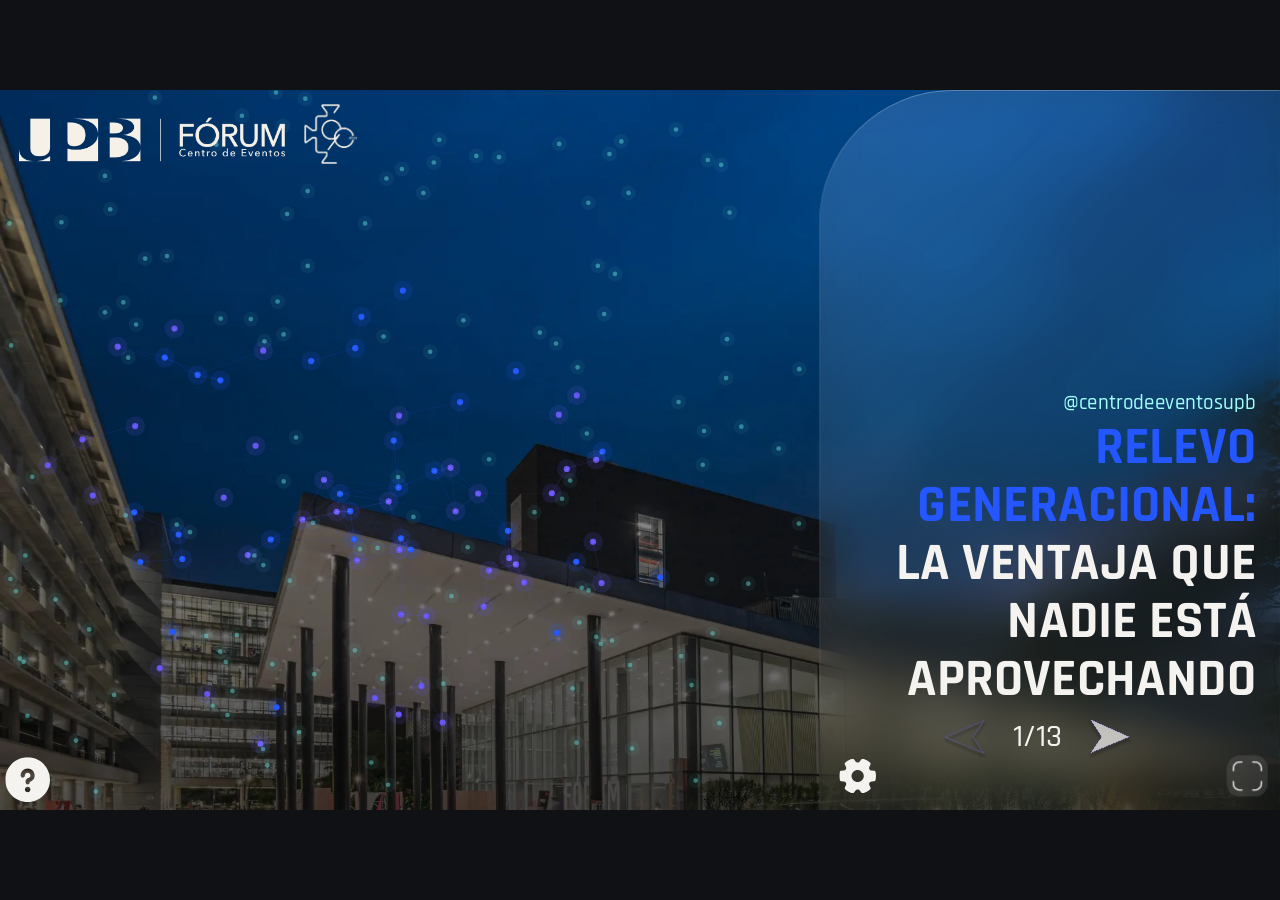
<file: index.html>
<!doctype html>
<html lang="es">
  <head>
    <meta charset="utf-8" />
    <meta name="viewport" content="width=device-width, initial-scale=1" />
    <title>Fórum UPB | Relevo generacional</title>
    <script>
      // En un celular se abre la versión adaptada (agregar ?escritorio a la URL para evitarlo).
      if (!location.search.includes("escritorio") && matchMedia("(pointer: coarse) and (max-width: 900px)").matches) {
        location.replace("./movil.html" + location.hash);
      }
    </script>
    <link rel="preconnect" href="https://fonts.googleapis.com" />
    <link rel="preconnect" href="https://fonts.gstatic.com" crossorigin />
    <link href="https://fonts.googleapis.com/css2?family=Rajdhani:wght@500;700&display=swap" rel="stylesheet" />
    <link rel="stylesheet" href="./styles.css" />
  </head>
  <body>
    <main class="viewport" aria-label="Presentación Relevo generacional · Fórum UPB">
      <div class="stage" id="stage">
        <div class="bg-layer" id="bg-layer" aria-hidden="true"></div>
        <canvas class="particles" id="particles" aria-hidden="true"></canvas>

        <div class="panels" id="panels" aria-hidden="true">
          <div class="glass"></div>
          <div class="glass"></div>
          <div class="glass"></div>
        </div>

        <section class="copy" id="copy" aria-live="polite"></section>

        <img class="brand brand-forum" id="brand-forum" src="./assets/brand-forum.png" alt="UPB Fórum Centro de Eventos" />
        <img class="brand brand-ninety" id="brand-ninety" src="./assets/brand-90.png" alt="UPB 90 años" />

        <div class="nav-arrows" id="nav-arrows">
          <div class="nav-arrows__row">
            <button class="arrow arrow--prev" id="prev" type="button" aria-label="Diapositiva anterior">
              <img src="./assets/icons/arrow-left.svg" alt="" />
            </button>
            <span class="counter" id="counter">1/13</span>
            <button class="arrow arrow--next" id="next" type="button" aria-label="Diapositiva siguiente">
              <img src="./assets/icons/arrow-right.svg" alt="" />
            </button>
          </div>
        </div>

        <div class="lang-toggle" id="lang-toggle">
          <button class="lang-toggle__gear" id="gear" type="button" aria-label="Idioma" aria-expanded="false">
            <img class="gear-closed" src="./assets/icons/gear-closed.svg" alt="" />
            <img class="gear-open" src="./assets/icons/gear-open-vector.svg" alt="" />
          </button>
          <div class="lang-toggle__pill">
            <span class="lang-toggle__highlight"></span>
            <button type="button" data-lang="es">Esp</button>
            <button type="button" data-lang="pt">Por</button>
          </div>
        </div>

        <button class="fullscreen" id="fullscreen" type="button" aria-label="Pantalla completa">
          <img src="./assets/icons/fullscreen.svg" alt="" />
        </button>

        <p class="notice" id="notice" role="status"></p>

        <div class="help" id="help">
          <button class="help__button" id="help-button" type="button" aria-label="Ayuda" aria-expanded="false">
            <img src="./assets/icons/help-open-vector.svg" alt="" />
          </button>
          <div class="help__pill">
            <span class="help__chip help__chip--wide"></span>
            <span class="help__chip"></span>
            <span class="help__chip"></span>
            <span class="help__chip"></span>
          </div>
        </div>
      </div>
    </main>

    <script src="./config.js"></script>
    <script src="./slides.js"></script>
    <script src="./particles.js"></script>
    <script src="./main.js"></script>
  </body>
</html>
</file>
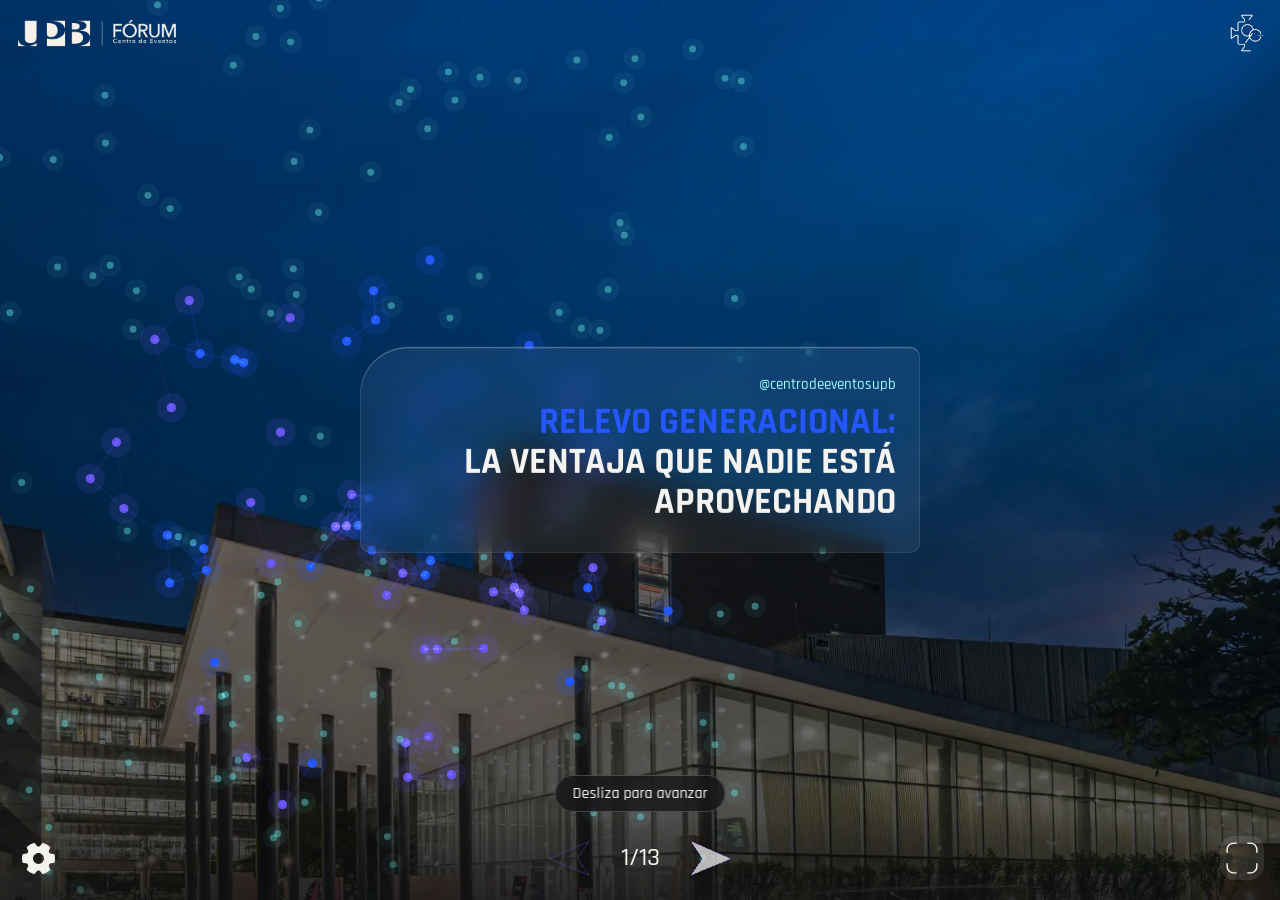
<file: movil.html>
<!doctype html>
<html lang="es">
  <head>
    <meta charset="utf-8" />
    <meta name="viewport" content="width=device-width, initial-scale=1, viewport-fit=cover" />
    <meta name="theme-color" content="#101114" />
    <title>Fórum UPB | Relevo generacional · Celular</title>
    <link rel="preconnect" href="https://fonts.googleapis.com" />
    <link rel="preconnect" href="https://fonts.gstatic.com" crossorigin />
    <link href="https://fonts.googleapis.com/css2?family=Rajdhani:wght@500;700&display=swap" rel="stylesheet" />
    <link rel="stylesheet" href="./movil.css" />
  </head>
  <body>
    <main class="m-app" id="app" aria-label="Presentación Relevo generacional · Fórum UPB">
      <div class="m-bg" id="bg" aria-hidden="true"></div>
      <canvas class="m-particles" id="particles" aria-hidden="true"></canvas>

      <header class="m-header">
        <img class="m-brand-forum" src="./assets/brand-forum.png" alt="UPB Fórum Centro de Eventos" />
        <img class="m-brand-ninety" src="./assets/brand-90.png" alt="UPB 90 años" />
      </header>

      <section class="m-card" id="card" aria-live="polite"></section>

      <p class="m-hint" id="hint" role="status"></p>
      <p class="m-hint m-notice" id="notice" role="status"></p>

      <nav class="m-nav" aria-label="Navegación">
        <div class="m-lang" id="lang-toggle">
          <button class="m-lang__gear" id="gear" type="button" aria-label="Idioma" aria-expanded="false">
            <img class="gear-closed" src="./assets/icons/gear-closed.svg" alt="" />
            <img class="gear-open" src="./assets/icons/gear-open-vector.svg" alt="" />
          </button>
          <div class="m-lang__pill">
            <span class="m-lang__highlight"></span>
            <button type="button" data-lang="es">Esp</button>
            <button type="button" data-lang="pt">Por</button>
          </div>
        </div>

        <div class="m-arrows">
          <button class="m-arrow m-arrow--prev" id="prev" type="button" aria-label="Diapositiva anterior">
            <img src="./assets/icons/arrow-left.svg" alt="" />
          </button>
          <span class="m-counter" id="counter">1/13</span>
          <button class="m-arrow m-arrow--next" id="next" type="button" aria-label="Diapositiva siguiente">
            <img src="./assets/icons/arrow-right.svg" alt="" />
          </button>
        </div>

        <button class="m-fullscreen" id="fullscreen" type="button" aria-label="Pantalla completa">
          <img src="./assets/icons/fullscreen.svg" alt="" />
        </button>
      </nav>
    </main>

    <script src="./config.js"></script>
    <script src="./slides.js"></script>
    <script src="./particles.js"></script>
    <script src="./movil.js"></script>
  </body>
</html>
</file>
<file: styles.css>
:root {
  --ink: #f4f3ef;
  --base: #101114;
  --font: "Rajdhani", "Arial Narrow", "Segoe UI", sans-serif;
  --move: 0.9s cubic-bezier(0.65, 0, 0.35, 1);
}

* {
  box-sizing: border-box;
}

html,
body {
  margin: 0;
  height: 100%;
  background: var(--base);
  overflow: hidden;
}

body {
  font-family: var(--font);
  color: var(--ink);
  -webkit-font-smoothing: antialiased;
}

button {
  font: inherit;
  color: inherit;
  background: none;
  border: 0;
  padding: 0;
  cursor: pointer;
}

button:focus-visible {
  outline: 2px solid #65e6e2;
  outline-offset: 4px;
  border-radius: 12px;
}

/* ---------- Escenario 1920 × 1080 escalado a la pantalla ---------- */

.viewport {
  position: fixed;
  inset: 0;
  overflow: hidden;
}

.stage {
  position: absolute;
  left: 50%;
  top: 50%;
  width: 1920px;
  height: 1080px;
  transform: translate(-50%, -50%) scale(var(--scale, 1));
  transform-origin: center;
  overflow: hidden;
  background: var(--base);
}

.bg-layer,
.bg-layer > div {
  position: absolute;
  inset: 0;
}

.bg-layer > div {
  background-size: cover;
  background-position: center;
  opacity: 0;
  transition: opacity var(--move);
}

.bg-layer > div.is-visible {
  opacity: 1;
}

.particles {
  position: absolute;
  inset: 0;
  z-index: 0;
  width: 1920px;
  height: 1080px;
  pointer-events: none;
}

/* Diapositivas donde las partículas pasan por encima del vidrio (sin tapar textos ni controles) */
.stage.particles-front .particles {
  z-index: 2;
}

/* ---------- Paneles de vidrio (efecto Glass de Figma) ---------- */

.panels {
  position: absolute;
  inset: 0;
  z-index: 1;
  pointer-events: none;
}

.copy,
.brand,
.nav-arrows,
.lang-toggle,
.fullscreen,
.notice,
.help {
  z-index: 3;
}

.glass {
  position: absolute;
  left: 0;
  top: 0;
  width: 0;
  height: 0;
  opacity: 0;
  background: rgba(244, 243, 239, 0.06);
  backdrop-filter: blur(var(--blur, 36px)) saturate(112%) brightness(1.05);
  -webkit-backdrop-filter: blur(var(--blur, 36px)) saturate(112%) brightness(1.05);
  box-shadow:
    inset 0 1.5px 0 rgba(255, 255, 255, 0.2),
    inset 0 0 0 1px rgba(255, 255, 255, 0.1);
  transition:
    left var(--move),
    top var(--move),
    width var(--move),
    height var(--move),
    border-radius var(--move),
    opacity 0.6s ease;
}

.glass::before {
  content: "";
  position: absolute;
  inset: 0;
  border-radius: inherit;
  background: linear-gradient(135deg, rgba(255, 255, 255, 0.08), rgba(255, 255, 255, 0) 45%);
  pointer-events: none;
}

.glass.is-visible {
  opacity: 1;
}

/* ---------- Textos ---------- */

.copy {
  position: absolute;
  inset: 0;
  pointer-events: none;
}

.copy-set {
  position: absolute;
  inset: 0;
  opacity: 0;
  transform: translateY(14px);
  transition:
    opacity 0.55s ease,
    transform 0.7s cubic-bezier(0.2, 0.7, 0.2, 1);
}

.copy-set.is-visible {
  opacity: 1;
  transform: none;
  transition-delay: 0.28s;
}

.copy-set.is-leaving {
  opacity: 0;
  transform: translateY(-8px);
  transition-duration: 0.3s;
  transition-delay: 0s;
}

.t {
  position: absolute;
  margin: 0;
  font-weight: 700;
  line-height: 1.09;
  color: var(--ink);
  overflow-wrap: break-word;
}

.t--center {
  text-align: center;
  transform: translateX(-50%);
}

.t--right {
  text-align: right;
}

.t--nowrap {
  white-space: nowrap;
}

.t a {
  color: inherit;
  text-decoration: none;
  pointer-events: auto;
}

.copy-img {
  position: absolute;
  object-fit: cover;
  pointer-events: auto;
}

/* ---------- Marca ---------- */

.brand {
  position: absolute;
  left: 0;
  top: 0;
  object-fit: cover;
  transition: transform var(--move);
  pointer-events: none;
}

.brand-forum {
  width: 408px;
  height: 76px;
}

.brand-ninety {
  width: 82px;
  height: 92px;
}

/* ---------- Navegación ---------- */

.nav-arrows,
.lang-toggle,
.fullscreen {
  position: absolute;
  left: 0;
  top: 0;
  transition: transform var(--move);
}

.nav-arrows__row {
  display: flex;
  align-items: center;
  gap: 43px;
  height: 61px;
  transform: translateX(-50%);
}

.arrow {
  position: relative;
  width: 58px;
  height: 49.45px;
  flex: none;
  transition: transform 0.2s ease;
}

.arrow img {
  position: absolute;
  left: -4.5px;
  top: -0.5px;
  width: 67px;
  height: 58.45px;
  display: block;
}

.arrow--prev {
  transform: scaleX(-1);
}

.arrow--next:hover {
  transform: translateX(4px);
}

.arrow--prev:hover {
  transform: scaleX(-1) translateX(4px);
}

.arrow:disabled {
  cursor: default;
  transform: none;
}

.arrow--prev:disabled {
  transform: scaleX(-1);
}

.counter {
  font-weight: 500;
  font-size: 48px;
  line-height: normal;
  white-space: nowrap;
  font-variant-numeric: tabular-nums;
}

.fullscreen {
  width: 62px;
  height: 62px;
  border-radius: 20px;
  backdrop-filter: blur(2px);
  -webkit-backdrop-filter: blur(2px);
}

.fullscreen img {
  display: block;
  width: 62px;
  height: 62px;
}

/* Componente 1 · engranaje que despliega el selector de idioma */

.lang-toggle {
  width: 269px;
  height: 52px;
}

.lang-toggle__gear {
  position: absolute;
  left: 0;
  top: 0;
  width: 55px;
  height: 52px;
  display: grid;
  place-items: center;
}

.lang-toggle__gear img {
  position: absolute;
  display: block;
  transition:
    transform 0.3s ease-in,
    opacity 0.3s ease-in;
}

.lang-toggle__gear .gear-closed {
  left: 0;
  top: 0;
  width: 55px;
  height: 52px;
}

.lang-toggle__gear .gear-open {
  left: 1.5px;
  top: -1.5px;
  width: 52px;
  height: 55px;
  opacity: 0;
  transform: rotate(0deg);
}

.lang-toggle__pill {
  position: absolute;
  left: 74px;
  top: 6px;
  width: 195px;
  height: 40px;
  border-radius: 40px;
  background: linear-gradient(90deg, rgba(101, 230, 226, 0.43) 11.5%, rgba(142, 141, 139, 0));
  clip-path: inset(0 100% 0 0 round 40px);
  opacity: 0;
  pointer-events: none;
  transition:
    clip-path 0.3s ease-in,
    opacity 0.3s ease-in;
}

.lang-toggle__highlight {
  position: absolute;
  left: 6px;
  top: 4px;
  width: 95px;
  height: 32px;
  border-radius: 40px;
  background: rgba(255, 255, 255, 0.28);
  box-shadow: inset 0 0 0 1px rgba(255, 255, 255, 0.35);
  transition: left 0.3s ease-out;
}

.lang-toggle[data-lang="pt"] .lang-toggle__highlight {
  left: 98px;
}

.lang-toggle__pill button {
  position: absolute;
  top: 0;
  height: 40px;
  font-weight: 500;
  font-size: 32px;
  line-height: 40px;
  color: #ffffff;
}

.lang-toggle__pill button[data-lang="es"] {
  left: 30px;
}

.lang-toggle__pill button[data-lang="pt"] {
  left: 126px;
}

.lang-toggle.is-open .lang-toggle__gear img {
  transition-timing-function: ease-out;
}

.lang-toggle.is-open .gear-closed {
  opacity: 0;
  transform: rotate(-90deg);
}

.lang-toggle.is-open .gear-open {
  opacity: 1;
  transform: rotate(-90deg);
}

.lang-toggle.is-open .lang-toggle__pill {
  clip-path: inset(0 0 0 0 round 40px);
  opacity: 1;
  pointer-events: auto;
  transition-timing-function: ease-out;
}

/* Componente 2 · botón de ayuda que despliega los atajos */

.help {
  position: absolute;
  left: 8px;
  top: 1001px;
  width: 541px;
  height: 67px;
}

.help__button {
  position: absolute;
  left: 0;
  top: 0;
  width: 67px;
  height: 67px;
  border-radius: 50%;
}

.help__button img {
  display: block;
  width: 67px;
  height: 67px;
  transition: transform 0.3s ease-in;
}

.help__pill {
  position: absolute;
  left: 79px;
  top: 15.5px;
  height: 36px;
  display: flex;
  align-items: center;
  gap: 9px;
  padding: 4px 20px 4px 39px;
  border-radius: 30px;
  background: rgba(255, 255, 255, 0.23);
  box-shadow: inset 0 0 0 1px rgba(255, 255, 255, 0.28);
  backdrop-filter: blur(6px);
  -webkit-backdrop-filter: blur(6px);
  clip-path: inset(0 100% 0 0 round 30px);
  opacity: 0;
  transition:
    clip-path 0.3s ease-in,
    opacity 0.3s ease-in;
}

.help__chip {
  display: flex;
  align-items: center;
  justify-content: center;
  width: 78px;
  height: 28px;
  border-radius: 64px;
  background: rgba(217, 217, 217, 0.17);
  box-shadow: inset 0 0 0 1px rgba(255, 255, 255, 0.4);
  font-weight: 700;
  font-size: 13px;
  line-height: 1.09;
  color: #ffffff;
  white-space: nowrap;
}

.help__chip--wide {
  width: 142px;
}

.help.is-open .help__pill {
  clip-path: inset(0 0 0 0 round 30px);
  opacity: 1;
  transition-timing-function: ease-out;
}

.help.is-open .help__button img {
  transform: rotate(-12deg);
  transition-timing-function: ease-out;
}

.notice {
  position: absolute;
  left: 50%;
  bottom: 40px;
  margin: 0;
  padding: 14px 28px;
  border-radius: 40px;
  background: rgba(16, 17, 20, 0.72);
  box-shadow: inset 0 0 0 1px rgba(255, 255, 255, 0.18);
  backdrop-filter: blur(12px);
  -webkit-backdrop-filter: blur(12px);
  font-weight: 500;
  font-size: 26px;
  white-space: nowrap;
  opacity: 0;
  transform: translate(-50%, 12px);
  transition: opacity 0.3s ease, transform 0.3s ease;
  pointer-events: none;
}

.notice.is-visible {
  opacity: 1;
  transform: translate(-50%, 0);
}

/* Diapositiva 10 tiene fondo claro: el texto de la ayuda se mantiene legible */
.stage.is-light .counter {
  color: var(--ink);
}

@media (prefers-reduced-motion: reduce) {
  :root {
    --move: 0.01s linear;
  }
}
</file>
<file: movil.css>
/* Versión para celular: mismo lenguaje visual del Figma (fondos, vidrio, Rajdhani,
   flechas, engranaje) reorganizado en una columna que se adapta a la pantalla. */

:root {
  --ink: #f4f3ef;
  --base: #101114;
  --font: "Rajdhani", "Arial Narrow", "Segoe UI", sans-serif;
  --move: 0.8s cubic-bezier(0.65, 0, 0.35, 1);
  --gap: 16px;
  --side-l: calc(env(safe-area-inset-left, 0px) + var(--gap));
  --side-r: calc(env(safe-area-inset-right, 0px) + var(--gap));
  --top: calc(env(safe-area-inset-top, 0px) + 64px);
  --bottom: calc(env(safe-area-inset-bottom, 0px) + 84px);
  --k: 0.4;
}

* {
  box-sizing: border-box;
}

html,
body {
  margin: 0;
  height: 100%;
  height: 100dvh;
  background: var(--base);
  overflow: hidden;
  overscroll-behavior: none;
}

body {
  font-family: var(--font);
  color: var(--ink);
  -webkit-font-smoothing: antialiased;
  -webkit-tap-highlight-color: transparent;
}

button {
  font: inherit;
  color: inherit;
  background: none;
  border: 0;
  padding: 0;
  cursor: pointer;
}

button:focus-visible,
a:focus-visible {
  outline: 2px solid #65e6e2;
  outline-offset: 3px;
  border-radius: 10px;
}

.m-app {
  position: fixed;
  inset: 0;
  overflow: hidden;
  touch-action: pan-y;
}

/* ---------- Fondo y partículas ---------- */

.m-bg,
.m-bg > div {
  position: absolute;
  inset: 0;
}

.m-bg > div {
  background-size: cover;
  background-position: center;
  opacity: 0;
  transition: opacity var(--move);
}

.m-bg > div.is-visible {
  opacity: 1;
}

.m-particles {
  position: absolute;
  inset: 0;
  z-index: 1;
  width: 100%;
  height: 100%;
  pointer-events: none;
}


/* ---------- Marca ---------- */

.m-header {
  position: absolute;
  z-index: 4;
  top: 0;
  left: 0;
  right: 0;
  display: flex;
  align-items: center;
  justify-content: space-between;
  padding: calc(env(safe-area-inset-top, 0px) + 14px) var(--side-r) 0 var(--side-l);
  pointer-events: none;
}

.m-brand-forum {
  height: 30px;
  width: auto;
}

.m-brand-ninety {
  height: 38px;
  width: auto;
}

/* ---------- Tarjeta de texto ---------- */

.m-card {
  position: absolute;
  z-index: 4;
  left: var(--side-l);
  right: var(--side-r);
  max-width: 560px;
  margin: 0 auto;
  padding: 30px 24px;
  border-radius: var(--radii, 0);
  display: flex;
  flex-direction: column;
  gap: 10px;
  text-align: center;
  opacity: 0;
  transform: translateY(12px);
  transition:
    opacity 0.45s ease,
    transform 0.6s cubic-bezier(0.2, 0.7, 0.2, 1);
}

.m-card.is-visible {
  opacity: 1;
  transform: none;
}

/* Vidrio: el mismo efecto del panel de Figma, aplicado a la tarjeta */
.m-card[data-glass="on"] {
  background: rgba(244, 243, 239, 0.06);
  backdrop-filter: blur(var(--blur, 28px)) saturate(112%) brightness(1.05);
  -webkit-backdrop-filter: blur(var(--blur, 28px)) saturate(112%) brightness(1.05);
  box-shadow:
    inset 0 1.5px 0 rgba(255, 255, 255, 0.2),
    inset 0 0 0 1px rgba(255, 255, 255, 0.1);
}

/* Sin panel en Figma (diapositivas 3 y 6): el texto va suelto y necesita contraste propio */
.m-card[data-glass="off"] .m-t {
  text-shadow: 0 2px 18px rgba(16, 17, 20, 0.85);
}

.m-card[data-anchor="top"] {
  top: calc(var(--top) + 8px);
}

.m-card[data-anchor="center"] {
  top: 50%;
  translate: 0 -50%;
}

.m-card[data-anchor="bottom"] {
  bottom: calc(var(--bottom) + 8px);
}

.m-card[data-align="right"] {
  text-align: right;
}

.m-t {
  margin: 0;
  font-weight: 700;
  line-height: 1.09;
  font-size: max(14px, calc(var(--fs, 48) * var(--k) * 1px));
  overflow-wrap: break-word;
}

.m-t span[data-size] {
  font-size: max(14px, calc(var(--fs) * var(--k) * 1px));
}

.m-t a {
  color: inherit;
  text-decoration: underline;
  text-decoration-thickness: 2px;
  text-underline-offset: 4px;
}

/* ---------- Navegación ---------- */

.m-nav {
  position: absolute;
  z-index: 5;
  left: 0;
  right: 0;
  bottom: 0;
  height: var(--bottom);
  padding: 0 var(--side-r) env(safe-area-inset-bottom, 0px) var(--side-l);
  display: grid;
  grid-template-columns: 1fr auto 1fr;
  align-items: center;
  background: linear-gradient(to top, rgba(16, 17, 20, 0.55), rgba(16, 17, 20, 0));
}

.m-arrows {
  display: flex;
  align-items: center;
  gap: 22px;
}

.m-arrow {
  position: relative;
  width: 40px;
  height: 34px;
  flex: none;
}

.m-arrow img {
  position: absolute;
  left: -3.1px;
  top: -0.35px;
  width: 46.2px;
  height: 40.3px;
  display: block;
}

.m-arrow--prev {
  transform: scaleX(-1);
}

.m-arrow:disabled {
  cursor: default;
}

.m-counter {
  font-weight: 500;
  font-size: 26px;
  line-height: 1;
  min-width: 58px;
  text-align: center;
  font-variant-numeric: tabular-nums;
}

.m-fullscreen {
  justify-self: end;
  width: 44px;
  height: 44px;
  border-radius: 14px;
}

.m-fullscreen img {
  display: block;
  width: 44px;
  height: 44px;
}

.m-fullscreen[hidden] {
  display: none;
}

/* Componente 1 (engranaje + selector de idioma), a escala de celular */

.m-lang {
  position: relative;
  justify-self: start;
  width: 44px;
  height: 44px;
}

.m-lang__gear {
  position: relative;
  width: 44px;
  height: 44px;
  display: grid;
  place-items: center;
}

.m-lang__gear img {
  position: absolute;
  transition:
    transform 0.3s ease-in,
    opacity 0.3s ease-in;
}

.m-lang__gear .gear-closed {
  width: 33px;
  height: 31px;
  left: 5.5px;
  top: 6.5px;
}

.m-lang__gear .gear-open {
  width: 31px;
  height: 33px;
  left: 6.5px;
  top: 5.5px;
  opacity: 0;
}

.m-lang__pill {
  position: absolute;
  left: 0;
  bottom: 54px;
  width: 132px;
  height: 36px;
  border-radius: 36px;
  background: linear-gradient(90deg, rgba(101, 230, 226, 0.43) 11.5%, rgba(142, 141, 139, 0.25));
  backdrop-filter: blur(10px);
  -webkit-backdrop-filter: blur(10px);
  clip-path: inset(100% 0 0 0 round 36px);
  opacity: 0;
  pointer-events: none;
  transition:
    clip-path 0.3s ease-in,
    opacity 0.3s ease-in;
}

.m-lang__highlight {
  position: absolute;
  left: 4px;
  top: 4px;
  width: 62px;
  height: 28px;
  border-radius: 28px;
  background: rgba(255, 255, 255, 0.28);
  box-shadow: inset 0 0 0 1px rgba(255, 255, 255, 0.35);
  transition: left 0.3s ease-out;
}

.m-lang[data-lang="pt"] .m-lang__highlight {
  left: 66px;
}

.m-lang__pill button {
  position: absolute;
  top: 0;
  width: 66px;
  height: 36px;
  font-weight: 500;
  font-size: 22px;
  line-height: 36px;
  color: #ffffff;
}

.m-lang__pill button[data-lang="es"] {
  left: 0;
}

.m-lang__pill button[data-lang="pt"] {
  left: 66px;
}

.m-lang.is-open .m-lang__gear img {
  transition-timing-function: ease-out;
}

.m-lang.is-open .gear-closed {
  opacity: 0;
  transform: rotate(-90deg);
}

.m-lang.is-open .gear-open {
  opacity: 1;
  transform: rotate(-90deg);
}

.m-lang.is-open .m-lang__pill {
  clip-path: inset(0 0 0 0 round 36px);
  opacity: 1;
  pointer-events: auto;
  transition-timing-function: ease-out;
}

/* Avisos (deslizar / pantalla completa) */

.m-hint {
  position: absolute;
  z-index: 6;
  left: 50%;
  bottom: calc(var(--bottom) + 4px);
  margin: 0;
  max-width: calc(100% - 2 * var(--gap));
  padding: 8px 18px;
  border-radius: 30px;
  background: rgba(16, 17, 20, 0.7);
  box-shadow: inset 0 0 0 1px rgba(255, 255, 255, 0.2);
  backdrop-filter: blur(10px);
  -webkit-backdrop-filter: blur(10px);
  font-weight: 500;
  font-size: 16px;
  text-align: center;
  opacity: 0;
  transform: translate(-50%, 8px);
  transition: opacity 0.3s ease, transform 0.3s ease;
  pointer-events: none;
}

.m-hint.is-visible {
  opacity: 1;
  transform: translate(-50%, 0);
}

/* ---------- Celular en horizontal ----------
   La pantalla es baja y ancha: la frase ocupa una columna a la izquierda, las partículas
   quedan visibles a la derecha y los controles se compactan para no robar altura. */

@media (orientation: landscape) and (max-height: 620px) {
  :root {
    --gap: 14px;
    --top: calc(env(safe-area-inset-top, 0px) + 44px);
    --bottom: calc(env(safe-area-inset-bottom, 0px) + 58px);
  }

  .m-brand-forum {
    height: 22px;
  }

  .m-brand-ninety {
    height: 27px;
  }

  .m-header {
    padding-top: calc(env(safe-area-inset-top, 0px) + 10px);
  }

  .m-card {
    right: auto;
    width: min(52vw, 520px);
    max-width: none;
    margin: 0;
    padding: 16px 20px;
  }

  /* centrada en el espacio libre entre la marca y los controles */
  .m-card[data-anchor] {
    top: calc(var(--top) + (100dvh - var(--top) - var(--bottom)) / 2);
    bottom: auto;
    translate: 0 -50%;
  }

  .m-nav {
    height: var(--bottom);
  }

  .m-arrow {
    width: 34px;
    height: 29px;
  }

  .m-arrow img {
    left: -2.6px;
    top: -0.3px;
    width: 39.3px;
    height: 34.3px;
  }

  .m-arrows {
    gap: 16px;
  }

  .m-counter {
    font-size: 22px;
    min-width: 50px;
  }

  .m-lang,
  .m-lang__gear,
  .m-fullscreen,
  .m-fullscreen img {
    width: 38px;
    height: 38px;
  }

  .m-lang__gear .gear-closed {
    width: 28px;
    height: 26px;
    left: 5px;
    top: 6px;
  }

  .m-lang__gear .gear-open {
    width: 26px;
    height: 28px;
    left: 6px;
    top: 5px;
  }

  .m-lang__pill {
    bottom: 46px;
  }

  /* el aviso se va a la derecha: la tarjeta vive en la mitad izquierda */
  .m-hint {
    left: auto;
    right: var(--side-r);
    bottom: calc(var(--bottom) + 2px);
    transform: translateY(8px);
    font-size: 14px;
  }

  .m-hint.is-visible {
    transform: translateY(0);
  }
}

@media (prefers-reduced-motion: reduce) {
  :root {
    --move: 0.01s linear;
  }
}
</file>
